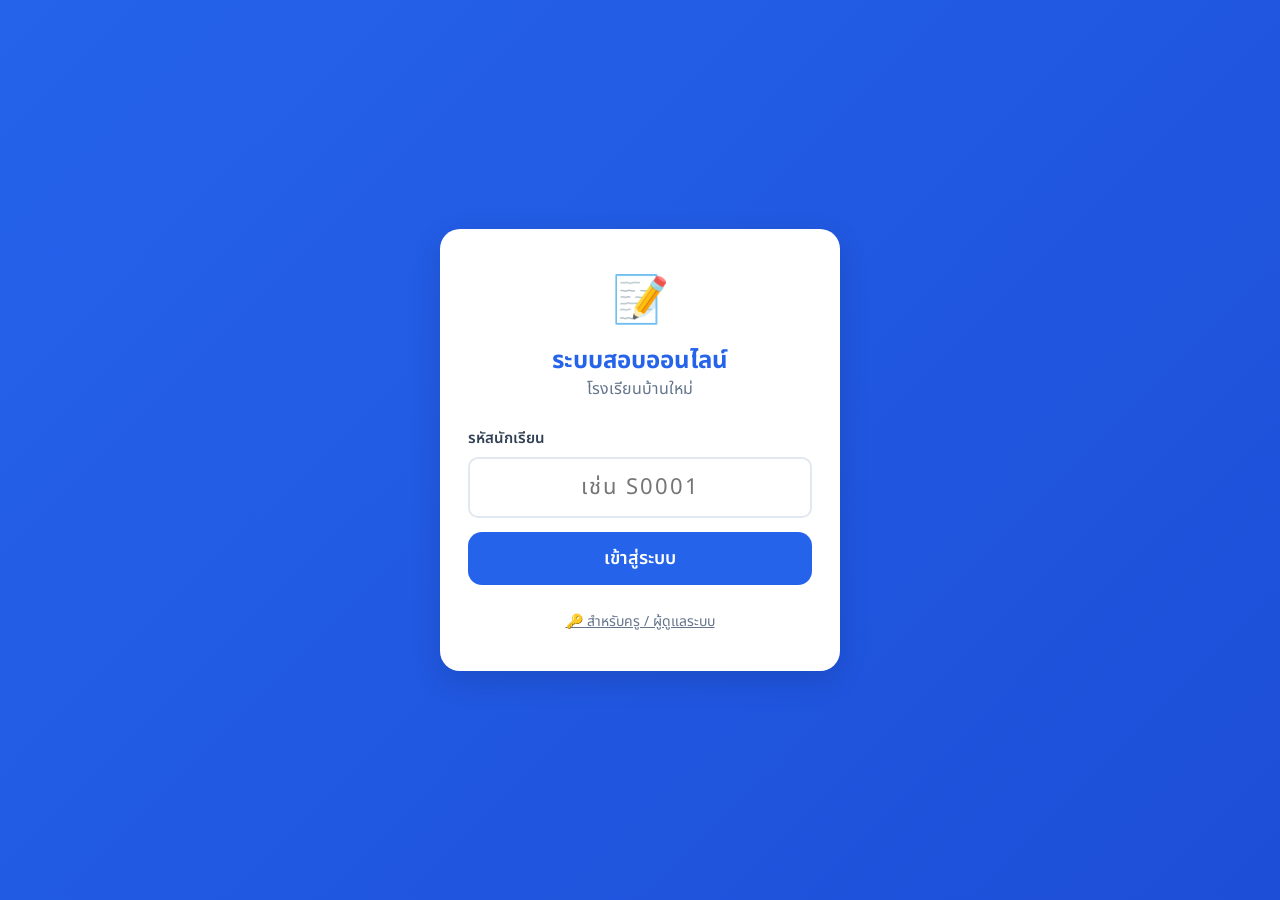
<file: index.html>
<!DOCTYPE html>
<html lang="th">
<head>
  <meta charset="UTF-8">
  <meta name="viewport" content="width=device-width, initial-scale=1.0">
  <title>ระบบสอบออนไลน์</title>
  <link rel="preconnect" href="https://fonts.googleapis.com">
  <link rel="preconnect" href="https://fonts.gstatic.com" crossorigin>
  <link href="https://fonts.googleapis.com/css2?family=Noto+Sans+Thai:wght@400;500;600;700;800&family=Sarabun:wght@400;500;600;700&display=swap" rel="stylesheet">
  <link rel="stylesheet" href="css/style.css">
</head>
<body>
  <div class="login-wrap">
    <div class="login-box">
      <div class="logo">📝</div>
      <h1>ระบบสอบออนไลน์</h1>
      <p class="sub" data-school-name>โรงเรียนบ้านใหม่</p>

      <div id="alert"></div>

      <form id="loginForm">
        <div class="field">
          <label for="studentId">รหัสนักเรียน</label>
          <input type="text" id="studentId" placeholder="เช่น S0001" autocomplete="off"
                 autocapitalize="characters" required>
        </div>
        <button type="submit" class="btn btn-lg" id="loginBtn">เข้าสู่ระบบ</button>
      </form>

      <p class="mt-3">
        <a href="teacher.html" class="muted" style="font-size:14px;">🔑 สำหรับครู / ผู้ดูแลระบบ</a>
      </p>
    </div>
  </div>

  <script src="js/config.js"></script>
  <script src="js/api.js"></script>
  <script src="js/auth.js"></script>
  <script>
    const alertBox = document.getElementById('alert');
    function showAlert(msg, type = 'error') {
      alertBox.innerHTML = `<div class="alert alert-${type}">${msg}</div>`;
    }

    // ถ้าล็อกอินอยู่แล้ว ไปหน้านักเรียนเลย
    if (Auth.getStudent()) location.href = 'student.html';

    applyPublicConfig();

    document.getElementById('loginForm').addEventListener('submit', async (e) => {
      e.preventDefault();
      const btn = document.getElementById('loginBtn');
      const studentId = document.getElementById('studentId').value.trim();
      if (!studentId) return;
      btn.disabled = true; btn.textContent = 'กำลังเข้าสู่ระบบ...';
      alertBox.innerHTML = '';
      try {
        const data = await API.call('studentLogin', { studentId }, { retry: 1 });
        Auth.setStudent(data.student);
        // เก็บรายการข้อสอบ + ผลสอบไว้ให้หน้า student ใช้ทันที (ลด request)
        sessionStorage.setItem('exam_list', JSON.stringify(data.exams || []));
        sessionStorage.setItem('exam_results', JSON.stringify(data.results || []));
        sessionStorage.setItem('exam_mult', JSON.stringify({
          multEnabled: data.multEnabled, multDone: data.multDone, multScore: data.multScore, multTotal: data.multTotal
        }));
        location.href = 'student.html';
      } catch (err) {
        showAlert(err.message || 'เข้าสู่ระบบไม่สำเร็จ');
        btn.disabled = false; btn.textContent = 'เข้าสู่ระบบ';
      }
    });
  </script>
</body>
</html>
</file>
<file: css/style.css>
/* ============================================================
   style.css — ระบบสอบออนไลน์
   ออกแบบสำหรับโรงเรียนประถม: สะอาด เรียบง่าย ปุ่มใหญ่ อ่านง่าย
   ============================================================ */

:root {
  --primary: #2563eb;
  --primary-dark: #1d4ed8;
  --primary-light: #dbeafe;
  --success: #16a34a;
  --success-light: #dcfce7;
  --danger: #dc2626;
  --danger-light: #fee2e2;
  --warning: #d97706;
  --warning-light: #fef3c7;
  --gray-50: #f8fafc;
  --gray-100: #f1f5f9;
  --gray-200: #e2e8f0;
  --gray-300: #cbd5e1;
  --gray-500: #64748b;
  --gray-600: #475569;
  --gray-700: #334155;
  --gray-800: #1e293b;
  --text: #1e293b;
  --radius: 14px;
  --shadow: 0 1px 3px rgba(0,0,0,0.08), 0 4px 12px rgba(0,0,0,0.05);
  --shadow-lg: 0 10px 30px rgba(0,0,0,0.12);
}

* { box-sizing: border-box; margin: 0; padding: 0; }

html { -webkit-text-size-adjust: 100%; }

body {
  font-family: 'Noto Sans Thai', 'Sarabun', -apple-system, 'Segoe UI', sans-serif;
  background: var(--gray-100);
  color: var(--text);
  line-height: 1.6;
  font-size: 16px;
  min-height: 100vh;
}

h1, h2, h3, h4 { line-height: 1.35; font-weight: 700; }

/* ---------- Utilities ---------- */
.container { max-width: 1080px; margin: 0 auto; padding: 16px; }
.hidden { display: none !important; }
.text-center { text-align: center; }
.muted { color: var(--gray-500); }
.mt-1 { margin-top: 8px; } .mt-2 { margin-top: 16px; } .mt-3 { margin-top: 24px; }
.mb-1 { margin-bottom: 8px; } .mb-2 { margin-bottom: 16px; } .mb-3 { margin-bottom: 24px; }
.row { display: flex; gap: 12px; flex-wrap: wrap; align-items: center; }
.spread { justify-content: space-between; }
.grow { flex: 1; }

/* ---------- Buttons ---------- */
.btn {
  display: inline-flex; align-items: center; justify-content: center; gap: 8px;
  padding: 12px 22px; font-size: 16px; font-weight: 600;
  font-family: inherit; border: none; border-radius: var(--radius);
  background: var(--primary); color: #fff; cursor: pointer;
  transition: transform .05s, background .15s, box-shadow .15s;
  text-decoration: none; line-height: 1.2;
}
.btn:hover { background: var(--primary-dark); }
.btn:active { transform: translateY(1px); }
.btn:disabled { opacity: .55; cursor: not-allowed; }
.btn-lg { padding: 16px 28px; font-size: 18px; width: 100%; }
.btn-sm { padding: 8px 14px; font-size: 14px; border-radius: 10px; }
.btn-ghost { background: var(--gray-200); color: var(--gray-700); }
.btn-ghost:hover { background: var(--gray-300); }
.btn-success { background: var(--success); }
.btn-success:hover { background: #15803d; }
.btn-danger { background: var(--danger); }
.btn-danger:hover { background: #b91c1c; }
.btn-outline { background: #fff; color: var(--primary); border: 2px solid var(--primary); }
.btn-outline:hover { background: var(--primary-light); }

/* ---------- Cards ---------- */
.card {
  background: #fff; border-radius: var(--radius);
  box-shadow: var(--shadow); padding: 20px; margin-bottom: 16px;
}
.card-title { font-size: 18px; margin-bottom: 12px; display: flex; align-items: center; gap: 8px; }

/* ---------- Forms ---------- */
label { display: block; font-weight: 600; margin-bottom: 6px; color: var(--gray-700); font-size: 15px; }
input, select, textarea {
  width: 100%; padding: 12px 14px; font-size: 16px; font-family: inherit;
  border: 2px solid var(--gray-200); border-radius: 10px; background: #fff; color: var(--text);
  transition: border-color .15s;
}
input:focus, select:focus, textarea:focus { outline: none; border-color: var(--primary); }
textarea { resize: vertical; min-height: 120px; }
/* input ชนิดพิเศษไม่ต้องกว้างเต็มบรรทัด */
input[type="radio"], input[type="checkbox"] { width: 20px; height: 20px; padding: 0; flex-shrink: 0; }
input[type="file"] { width: auto; max-width: 100%; padding: 8px; }
input[type="color"] { width: 80px; padding: 4px; }
.field { margin-bottom: 14px; }
.field-row { display: grid; grid-template-columns: 1fr 1fr; gap: 12px; }
.checkbox-row { display: flex; align-items: center; gap: 10px; margin-bottom: 10px; }
.checkbox-row input { width: 20px; height: 20px; }
.checkbox-row label { margin: 0; }

/* ---------- Login pages ---------- */
.login-wrap {
  min-height: 100vh; display: flex; align-items: center; justify-content: center;
  padding: 20px;
  background: linear-gradient(135deg, var(--primary) 0%, var(--primary-dark) 100%);
}
.login-box {
  background: #fff; border-radius: 20px; box-shadow: var(--shadow-lg);
  padding: 36px 28px; width: 100%; max-width: 400px; text-align: center;
}
.login-box .logo { font-size: 46px; margin-bottom: 6px; }
.login-box h1 { font-size: 24px; color: var(--primary); }
.login-box .sub { color: var(--gray-500); margin-bottom: 24px; }
.login-box .field { text-align: left; }
.login-box input { text-align: center; font-size: 22px; letter-spacing: 2px; }

/* ---------- Alert ---------- */
.alert { padding: 12px 16px; border-radius: 10px; margin: 12px 0; font-weight: 500; }
.alert-error { background: var(--danger-light); color: var(--danger); }
.alert-success { background: var(--success-light); color: var(--success); }
.alert-info { background: var(--primary-light); color: var(--primary-dark); }
.alert-warning { background: var(--warning-light); color: var(--warning); }

/* ---------- Top bar ---------- */
.topbar {
  background: #fff; box-shadow: var(--shadow); position: sticky; top: 0; z-index: 50;
}
.topbar-inner {
  max-width: 1080px; margin: 0 auto; padding: 12px 16px;
  display: flex; align-items: center; justify-content: space-between; gap: 12px;
}
.topbar .brand { font-weight: 700; color: var(--primary); font-size: 18px; }

/* ---------- Badges / status ---------- */
.badge { display: inline-block; padding: 3px 10px; border-radius: 999px; font-size: 13px; font-weight: 600; }
.badge-green { background: var(--success-light); color: var(--success); }
.badge-red { background: var(--danger-light); color: var(--danger); }
.badge-yellow { background: var(--warning-light); color: var(--warning); }
.badge-gray { background: var(--gray-200); color: var(--gray-600); }

/* ---------- Stat cards ---------- */
.stats-grid { display: grid; grid-template-columns: repeat(auto-fill, minmax(150px, 1fr)); gap: 14px; }
.stat {
  background: #fff; border-radius: var(--radius); padding: 18px; box-shadow: var(--shadow);
  text-align: center;
}
.stat .num { font-size: 32px; font-weight: 800; color: var(--primary); }
.stat .label { color: var(--gray-500); font-size: 14px; margin-top: 4px; }

/* ---------- Exam list (student) ---------- */
.exam-card {
  background: #fff; border-radius: var(--radius); box-shadow: var(--shadow);
  padding: 20px; margin-bottom: 16px; border-left: 6px solid var(--primary);
}
.exam-card h3 { font-size: 19px; margin-bottom: 4px; }
.exam-card .meta { color: var(--gray-500); font-size: 14px; margin: 8px 0 14px; }
.exam-card .meta span { margin-right: 14px; }

/* ---------- Tables ---------- */
.table-wrap { overflow-x: auto; border-radius: var(--radius); box-shadow: var(--shadow); background: #fff; }
table { width: 100%; border-collapse: collapse; font-size: 15px; }
th, td { padding: 11px 12px; text-align: left; border-bottom: 1px solid var(--gray-200); white-space: nowrap; }
th { background: var(--gray-50); font-weight: 700; color: var(--gray-700); cursor: pointer; user-select: none; }
tbody tr:hover, tbody tr:hover { background: var(--gray-50); }
td.center, th.center { text-align: center; }

/* ---------- Teacher layout ---------- */
.teacher-shell { display: flex; min-height: 100vh; }
.sidebar {
  width: 230px; background: #0f172a; color: #cbd5e1; flex-shrink: 0;
  display: flex; flex-direction: column; position: sticky; top: 0; height: 100vh; overflow-y: auto;
}
.sidebar .logo { padding: 20px 18px; font-size: 18px; font-weight: 700; color: #fff; border-bottom: 1px solid #1e293b; }
.sidebar nav { padding: 10px 0; flex: 1; }
.sidebar a {
  display: flex; align-items: center; gap: 10px; padding: 13px 18px;
  color: #cbd5e1; text-decoration: none; font-size: 15px; cursor: pointer; border: none; background: none; width: 100%; text-align: left; font-family: inherit;
}
.sidebar a:hover { background: #1e293b; color: #fff; }
.sidebar a.active { background: var(--primary); color: #fff; font-weight: 600; }
.sidebar .foot { padding: 14px 18px; border-top: 1px solid #1e293b; }
.main { flex: 1; min-width: 0; background: var(--gray-100); }
.main-inner { padding: 22px; max-width: 1000px; margin: 0 auto; }
.page-title { font-size: 24px; margin-bottom: 18px; }

/* ---------- Mobile menu toggle ---------- */
.menu-toggle { display: none; background: none; border: none; font-size: 26px; cursor: pointer; color: var(--primary); }

/* ---------- Exam taking ---------- */
.exam-header {
  background: #fff; box-shadow: var(--shadow); position: sticky; top: 0; z-index: 40;
  padding: 12px 16px;
}
.exam-header-inner { max-width: 820px; margin: 0 auto; display: flex; align-items: center; justify-content: space-between; gap: 10px; flex-wrap: wrap; }
.timer { font-size: 22px; font-weight: 800; color: var(--primary); background: var(--primary-light); padding: 6px 16px; border-radius: 999px; }
.timer.warning { color: var(--danger); background: var(--danger-light); animation: pulse 1s infinite; }
@keyframes pulse { 50% { opacity: .6; } }

.qnav { display: flex; flex-wrap: wrap; gap: 8px; margin: 16px 0; }
.qnav button {
  width: 42px; height: 42px; border-radius: 10px; border: 2px solid var(--gray-300);
  background: #fff; font-weight: 700; cursor: pointer; font-size: 15px; color: var(--gray-700);
}
.qnav button.answered { background: var(--success); color: #fff; border-color: var(--success); }
.qnav button.current { border-color: var(--primary); border-width: 3px; color: var(--primary); }
.qnav button.answered.current { color: #fff; }

.question-box { background: #fff; border-radius: var(--radius); box-shadow: var(--shadow); padding: 22px; }
.question-num { color: var(--primary); font-weight: 700; margin-bottom: 6px; }
.question-text { font-size: 19px; margin-bottom: 8px; }
.question-img, .choice-img { max-width: 100%; border-radius: 10px; margin: 8px 0; }
.choice-img { max-height: 160px; }

.choices { display: flex; flex-direction: column; gap: 10px; margin-top: 16px; }
.choice {
  display: flex; align-items: flex-start; gap: 12px; padding: 14px 16px;
  border: 2px solid var(--gray-200); border-radius: 12px; cursor: pointer; transition: all .12s; background: #fff;
}
.choice:hover { border-color: var(--primary); background: var(--primary-light); }
.choice.selected { border-color: var(--primary); background: var(--primary-light); box-shadow: 0 0 0 1px var(--primary); }
.choice .letter {
  flex-shrink: 0; width: 30px; height: 30px; border-radius: 50%;
  background: var(--gray-200); display: flex; align-items: center; justify-content: center;
  font-weight: 700; font-size: 15px;
}
.choice.selected .letter { background: var(--primary); color: #fff; }
.choice.correct { border-color: var(--success); background: var(--success-light); }
.choice.wrong { border-color: var(--danger); background: var(--danger-light); }

.exam-footer { display: flex; gap: 12px; margin: 20px 0 40px; }
.exam-footer .btn { flex: 1; }

/* ---------- Modal ---------- */
.modal-overlay {
  position: fixed; inset: 0; background: rgba(15,23,42,.55); z-index: 100;
  display: flex; align-items: center; justify-content: center; padding: 16px;
}
.modal {
  background: #fff; border-radius: 18px; padding: 26px; width: 100%; max-width: 480px;
  box-shadow: var(--shadow-lg); max-height: 90vh; overflow-y: auto;
}
.modal h2 { font-size: 20px; margin-bottom: 12px; }
.modal-actions { display: flex; gap: 10px; margin-top: 20px; }
.modal-actions .btn { flex: 1; }
.modal.big { max-width: 760px; }

/* ---------- Result page ---------- */
.result-hero { text-align: center; padding: 30px 20px; }
.result-score { font-size: 60px; font-weight: 800; color: var(--primary); }
.result-percent { font-size: 22px; color: var(--gray-600); }
.result-ring { font-size: 70px; }

/* ---------- Preview import ---------- */
.preview-q { border: 1px solid var(--gray-200); border-radius: 10px; padding: 14px; margin-bottom: 10px; }
.preview-q .qt { font-weight: 600; margin-bottom: 6px; }
.preview-q .ch { padding: 3px 0 3px 12px; }
.preview-q .ch.correct { color: var(--success); font-weight: 700; }

/* ---------- Loader ---------- */
.loader { text-align: center; padding: 40px; color: var(--gray-500); }
.spinner {
  width: 40px; height: 40px; border: 4px solid var(--gray-200); border-top-color: var(--primary);
  border-radius: 50%; animation: spin 0.8s linear infinite; margin: 0 auto 12px;
}
@keyframes spin { to { transform: rotate(360deg); } }

/* ---------- Toolbar ---------- */
.toolbar { display: flex; gap: 10px; flex-wrap: wrap; align-items: center; margin-bottom: 16px; }
.toolbar input, .toolbar select { width: auto; min-width: 140px; }

/* ---------- Editor question item ---------- */
.q-editor { border: 1px solid var(--gray-200); border-radius: 12px; padding: 16px; margin-bottom: 14px; background: var(--gray-50); }
.q-editor-head { display: flex; justify-content: space-between; align-items: center; margin-bottom: 10px; }
.q-choice-edit { display: flex; align-items: center; gap: 8px; margin-bottom: 8px; }
.q-choice-edit input[type="text"] { flex: 1; }
.q-choice-edit .lab { width: 34px; text-align: center; font-weight: 700; }

/* ---------- Responsive ---------- */
@media (max-width: 768px) {
  .field-row { grid-template-columns: 1fr; }
  .sidebar {
    position: fixed; left: 0; top: 0; z-index: 60; transform: translateX(-100%);
    transition: transform .25s; box-shadow: var(--shadow-lg);
  }
  .sidebar.open { transform: translateX(0); }
  .menu-toggle { display: block; }
  .main-inner { padding: 16px; }
  .exam-footer { flex-direction: column; }
  .stat .num { font-size: 26px; }
}

@media print {
  .sidebar, .topbar, .toolbar, .menu-toggle, .btn, .no-print { display: none !important; }
  .main, .main-inner, body { background: #fff; }
  .table-wrap { box-shadow: none; }
  th { cursor: default; }
}
</file>
